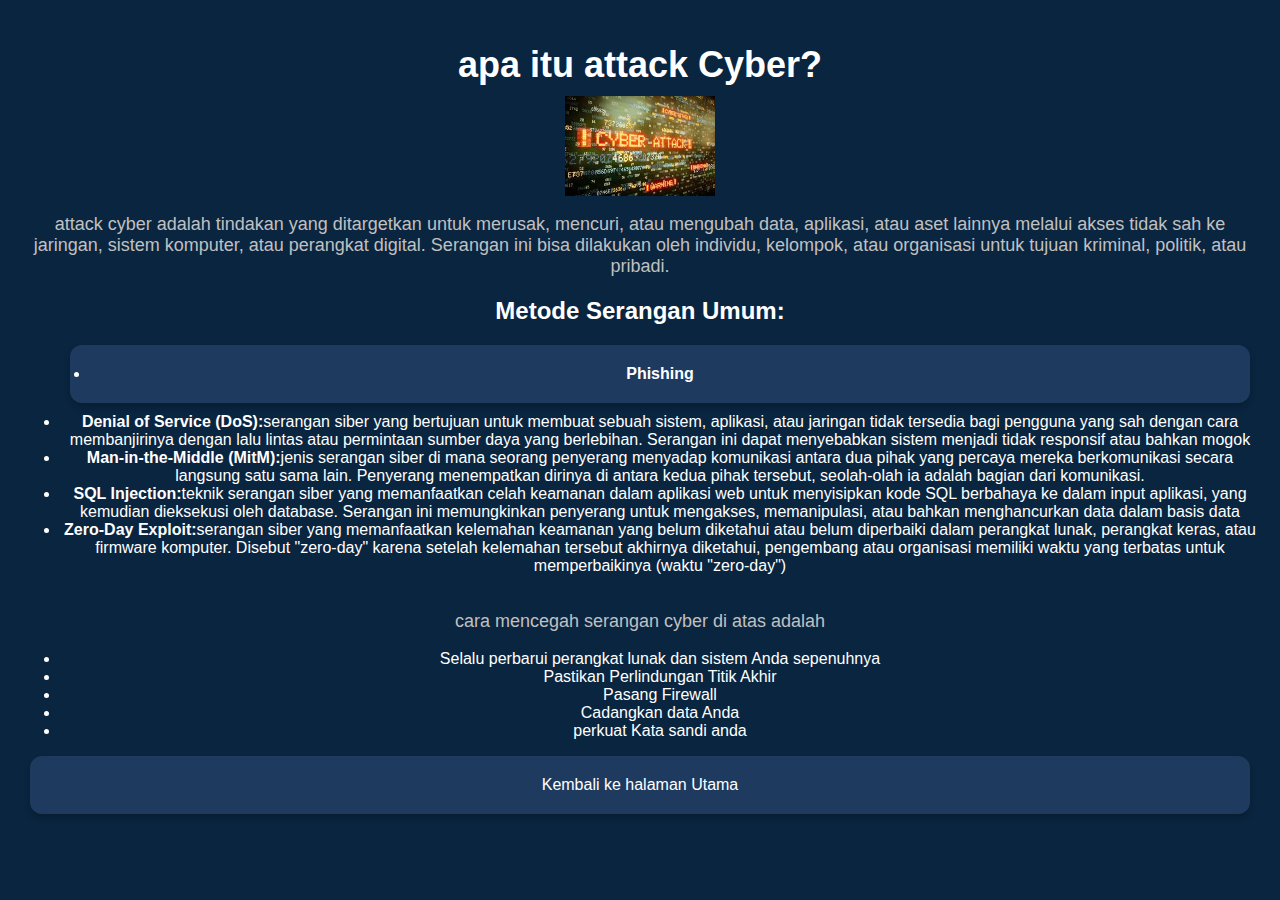
<file: index.html>
<!DOCTYPE html>
<html lang="en">

<head>
  <meta charset="UTF-8">
  <meta name="viewport" content="width=device-width, initial-scale=1">
  <title>Cyber Attacks</title>
  <link rel="stylesheet" href="gaya.css" .css">
</head>

<body>

  <div class="container">
    <h1>apa itu attack Cyber?</h1>
    <img src="asar.jpg" alt="Cyber Attack Illustration" style="width:150px; display:block; margin:auto;">

    <p>attack cyber adalah tindakan yang ditargetkan untuk merusak, mencuri, atau mengubah data, aplikasi, atau aset
      lainnya melalui akses tidak sah ke jaringan, sistem komputer, atau perangkat digital. Serangan ini bisa dilakukan
      oleh individu, kelompok, atau organisasi untuk tujuan kriminal, politik, atau pribadi.
    </p>
    <h2>Metode Serangan Umum:</h2>
    <ul>
      <a href="phising.html" class="card">
        <li><strong>Phishing</strong></li>
      </a>
      <li><strong>Denial of Service (DoS):</strong>serangan siber yang bertujuan untuk membuat sebuah sistem, aplikasi,
        atau jaringan tidak tersedia bagi pengguna yang sah dengan cara membanjirinya dengan lalu lintas atau permintaan
        sumber daya yang berlebihan. Serangan ini dapat menyebabkan sistem menjadi tidak responsif atau bahkan mogok
      </li>
      <li><strong>Man-in-the-Middle (MitM):</strong>jenis serangan siber di mana seorang penyerang menyadap komunikasi
        antara dua pihak yang percaya mereka berkomunikasi secara langsung satu sama lain. Penyerang menempatkan dirinya
        di antara kedua pihak tersebut, seolah-olah ia adalah bagian dari komunikasi.
      </li>
      <li><strong>SQL Injection:</strong>teknik serangan siber yang memanfaatkan celah keamanan dalam aplikasi web untuk
        menyisipkan kode SQL berbahaya ke dalam input aplikasi, yang kemudian dieksekusi oleh database. Serangan ini
        memungkinkan penyerang untuk mengakses, memanipulasi, atau bahkan menghancurkan data dalam basis data</li>
      <li><strong>Zero-Day Exploit:</strong>serangan siber yang memanfaatkan kelemahan keamanan yang belum diketahui
        atau belum diperbaiki dalam perangkat lunak, perangkat keras, atau firmware komputer. Disebut "zero-day" karena
        setelah kelemahan tersebut akhirnya diketahui, pengembang atau organisasi memiliki waktu yang terbatas untuk
        memperbaikinya (waktu "zero-day")</li><br>
    </ul>

    <p>cara mencegah serangan cyber di atas adalah</p>
    <ul>
      <li>Selalu perbarui perangkat lunak dan sistem Anda sepenuhnya </li>
      <li>Pastikan Perlindungan Titik Akhir</li>
      <li>Pasang Firewall</li>
      <li>Cadangkan data Anda</li>
      <li>perkuat Kata sandi anda</li>
    </ul>

    <a href="tampilan.html" class="card">Kembali ke halaman Utama</a>
  </div>

</body>

</html>
</file>
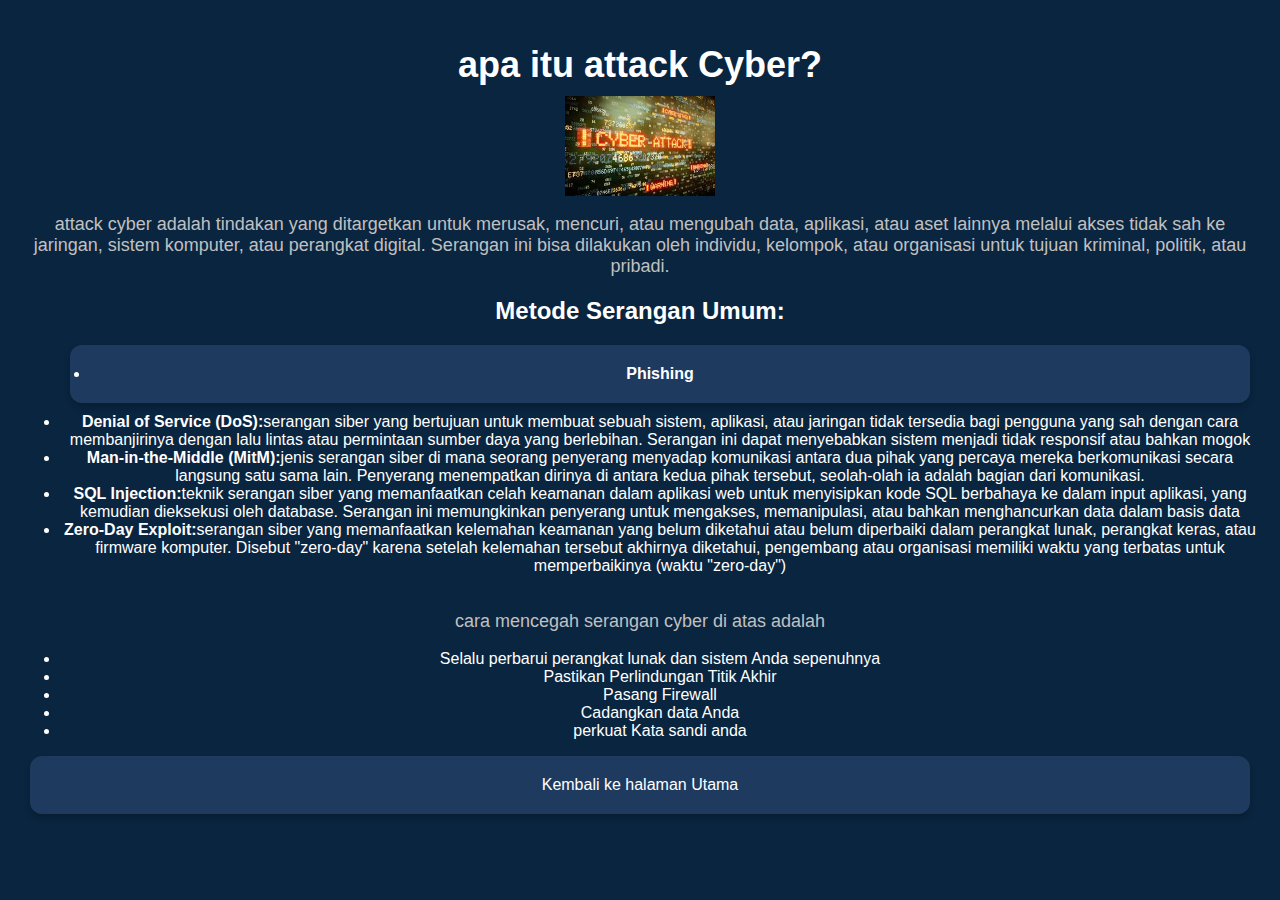
<file: attack.html>
<!DOCTYPE html>
<html lang="en">

<head>
  <meta charset="UTF-8">
  <meta name="viewport" content="width=device-width, initial-scale=1">
  <title>Cyber Attacks</title>
  <link rel="stylesheet" href="gaya.css" .css">
</head>

<body>

  <div class="container">
    <h1>apa itu attack Cyber?</h1>
    <img src="asar.jpg" alt="Cyber Attack Illustration" style="width:150px; display:block; margin:auto;">

    <p>attack cyber adalah tindakan yang ditargetkan untuk merusak, mencuri, atau mengubah data, aplikasi, atau aset
      lainnya melalui akses tidak sah ke jaringan, sistem komputer, atau perangkat digital. Serangan ini bisa dilakukan
      oleh individu, kelompok, atau organisasi untuk tujuan kriminal, politik, atau pribadi.
    </p>
    <h2>Metode Serangan Umum:</h2>
    <ul>
      <a href="phising.html" class="card">
        <li><strong>Phishing</strong></li>
      </a>
      <li><strong>Denial of Service (DoS):</strong>serangan siber yang bertujuan untuk membuat sebuah sistem, aplikasi,
        atau jaringan tidak tersedia bagi pengguna yang sah dengan cara membanjirinya dengan lalu lintas atau permintaan
        sumber daya yang berlebihan. Serangan ini dapat menyebabkan sistem menjadi tidak responsif atau bahkan mogok
      </li>
      <li><strong>Man-in-the-Middle (MitM):</strong>jenis serangan siber di mana seorang penyerang menyadap komunikasi
        antara dua pihak yang percaya mereka berkomunikasi secara langsung satu sama lain. Penyerang menempatkan dirinya
        di antara kedua pihak tersebut, seolah-olah ia adalah bagian dari komunikasi.
      </li>
      <li><strong>SQL Injection:</strong>teknik serangan siber yang memanfaatkan celah keamanan dalam aplikasi web untuk
        menyisipkan kode SQL berbahaya ke dalam input aplikasi, yang kemudian dieksekusi oleh database. Serangan ini
        memungkinkan penyerang untuk mengakses, memanipulasi, atau bahkan menghancurkan data dalam basis data</li>
      <li><strong>Zero-Day Exploit:</strong>serangan siber yang memanfaatkan kelemahan keamanan yang belum diketahui
        atau belum diperbaiki dalam perangkat lunak, perangkat keras, atau firmware komputer. Disebut "zero-day" karena
        setelah kelemahan tersebut akhirnya diketahui, pengembang atau organisasi memiliki waktu yang terbatas untuk
        memperbaikinya (waktu "zero-day")</li><br>
    </ul>

    <p>cara mencegah serangan cyber di atas adalah</p>
    <ul>
      <li>Selalu perbarui perangkat lunak dan sistem Anda sepenuhnya </li>
      <li>Pastikan Perlindungan Titik Akhir</li>
      <li>Pasang Firewall</li>
      <li>Cadangkan data Anda</li>
      <li>perkuat Kata sandi anda</li>
    </ul>

    <a href="tampilan.html" class="card">Kembali ke halaman Utama</a>
  </div>

</body>

</html>
</file>
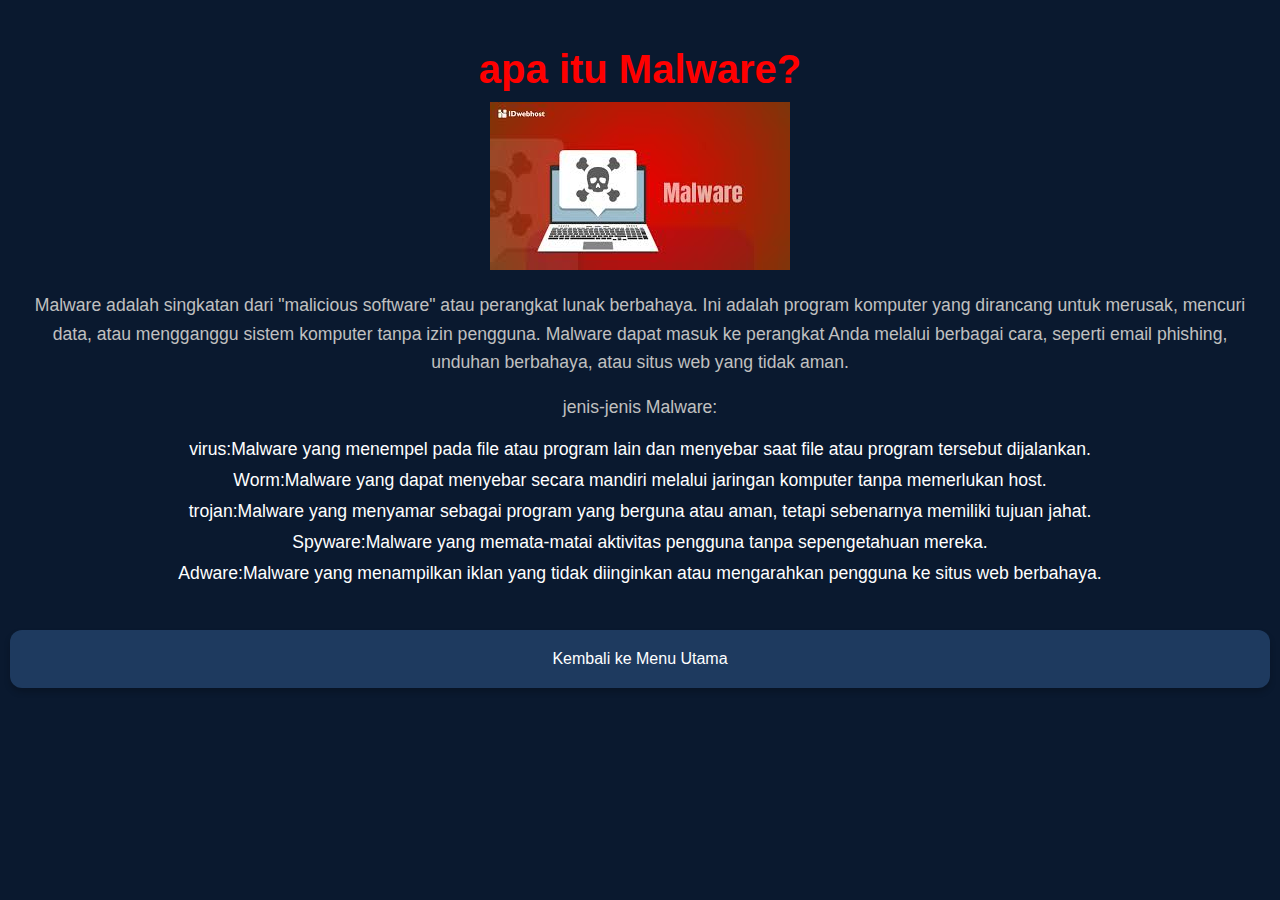
<file: malware.html>
<!DOCTYPE html>
<html lang="en">
<head>
  <meta charset="UTF-8">
  <meta name="viewport" content="width=device-width, initial-scale=1">
  <title>Malware</title>
  <link rel="stylesheet" href="gaya.css">
  <style>
 body {
    font-family: Arial, sans-serif;
    background-color: #0a192f;
    color: #ffffff;
    margin: 0;
    padding: 0;
}

h1 {
    text-align: center;
    font-size: 2.5em;
    color: #ff0000;
}

p {
    font-size: 1.1em;
    line-height: 1.6;
}

ul {
    list-style-type: none;
    padding: 0;
}

li {
    margin: 10px 0;
    font-size: 1.1em;
}
  </style>
</head>
<body>

  <div class="container">
    <h1>apa itu Malware?</h1>
    <img src="Untitled.jpg" alt="Malware Virus Illustration">
    <p>Malware adalah singkatan dari "malicious software" atau perangkat lunak berbahaya. Ini adalah program komputer yang dirancang untuk merusak, mencuri data, atau mengganggu sistem komputer tanpa izin pengguna. Malware dapat masuk ke perangkat Anda melalui berbagai cara, seperti email phishing, unduhan berbahaya, atau situs web yang tidak aman. 
    </p>
    <p>jenis-jenis Malware:</p>
<ul>
  <li>virus:Malware yang menempel pada file atau program lain dan menyebar saat file atau program tersebut dijalankan.</li>
  <li>Worm:Malware yang dapat menyebar secara mandiri melalui jaringan komputer tanpa memerlukan host.</li>
  <li>trojan:Malware yang menyamar sebagai program yang berguna atau aman, tetapi sebenarnya memiliki tujuan jahat.</li>
  <li>Spyware:Malware yang memata-matai aktivitas pengguna tanpa sepengetahuan mereka.</li>
  <li>Adware:Malware yang menampilkan iklan yang tidak diinginkan atau mengarahkan pengguna ke situs web berbahaya.</li>
</ul>
</div>

<a href="index.html" class="card">Kembali ke Menu Utama</a>
</file>
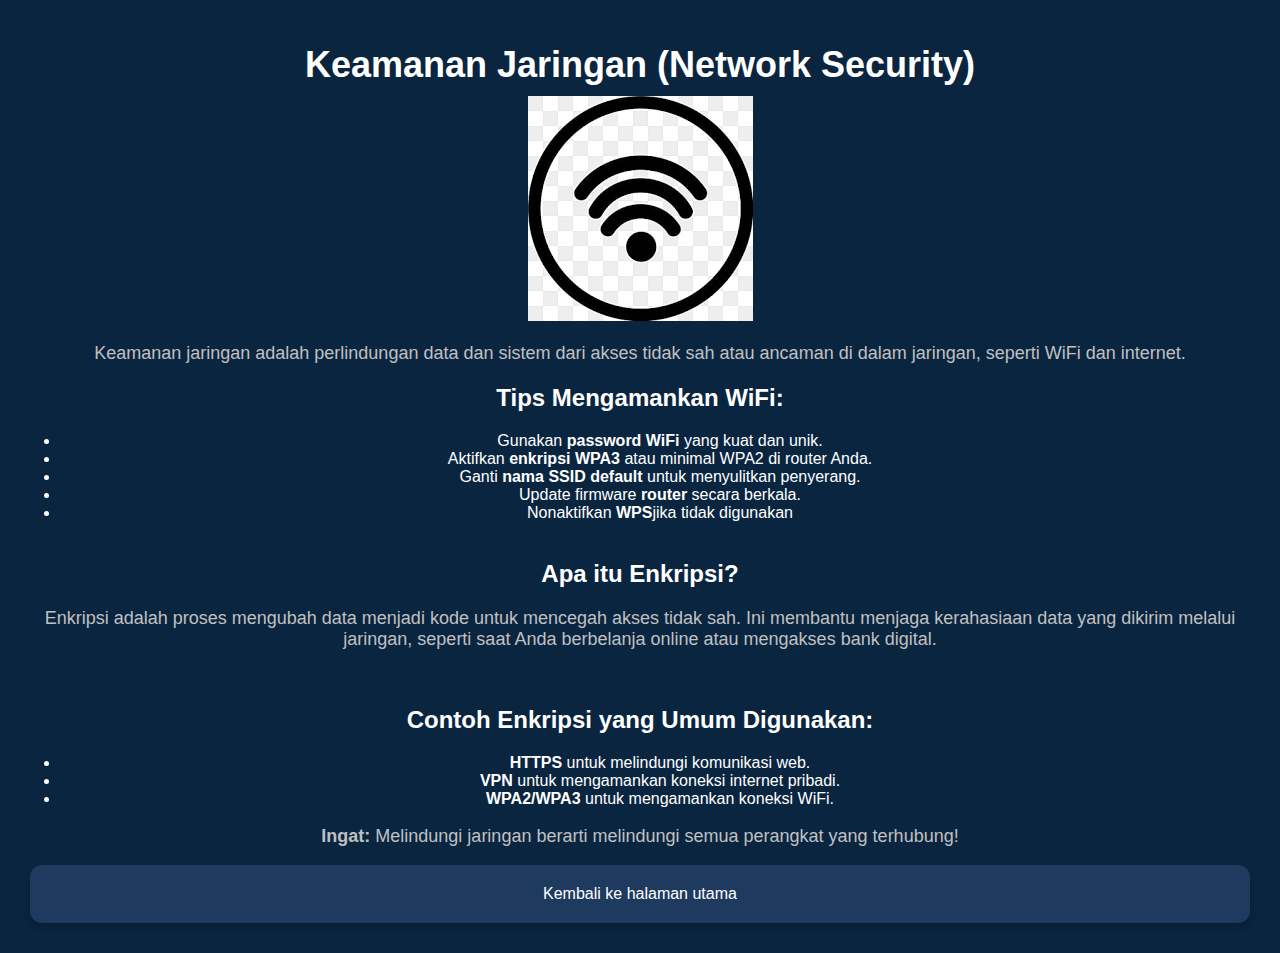
<file: network.html>
<!DOCTYPE html>
<html lang="id">
<head>
  <meta charset="UTF-8">
  <meta name="viewport" content="width=device-width, initial-scale=1">
  <title>Keamanan Jaringan</title>
  <link rel="stylesheet" href="gaya.css">
</head>
<body>

  <div class="container">
    <h1>Keamanan Jaringan (Network Security)</h1>

    <img src="Untitled3.png" alt="Ilustrasi Keamanan Jaringan">

    <p>Keamanan jaringan adalah perlindungan data dan sistem dari akses tidak sah atau ancaman di dalam jaringan, seperti WiFi dan internet.</p>

    <h2>Tips Mengamankan WiFi:</h2>
    <ul>
      <li>Gunakan <strong>password WiFi</strong> yang kuat dan unik.</li>
      <li>Aktifkan <strong>enkripsi WPA3</strong> atau minimal WPA2 di router Anda.</li>
      <li>Ganti <strong>nama SSID default</strong> untuk menyulitkan penyerang.</li>
      <li>Update firmware <strong>router</strong> secara berkala.</li>
      <li>Nonaktifkan <strong>WPS</strong>jika tidak digunakan</li></br>
    </ul>

    <h2>Apa itu Enkripsi?</h2>
    <p>Enkripsi adalah proses mengubah data menjadi kode untuk mencegah akses tidak sah. Ini membantu menjaga kerahasiaan data yang dikirim melalui jaringan, seperti saat Anda berbelanja online atau mengakses bank digital.</p><br>

    <h2>Contoh Enkripsi yang Umum Digunakan:</h2>
    <ul>
      <li><strong>HTTPS</strong> untuk melindungi komunikasi web.</li>
      <li><strong>VPN</strong> untuk mengamankan koneksi internet pribadi.</li>
      <li><strong>WPA2/WPA3</strong> untuk mengamankan koneksi WiFi.</li>
    </ul>

    <p><strong>Ingat:</strong> Melindungi jaringan berarti melindungi semua perangkat yang terhubung!</p>

    <a href="tampilan.html" class="card">Kembali ke halaman utama</a>
  </div>

</body>
</html>
</file>
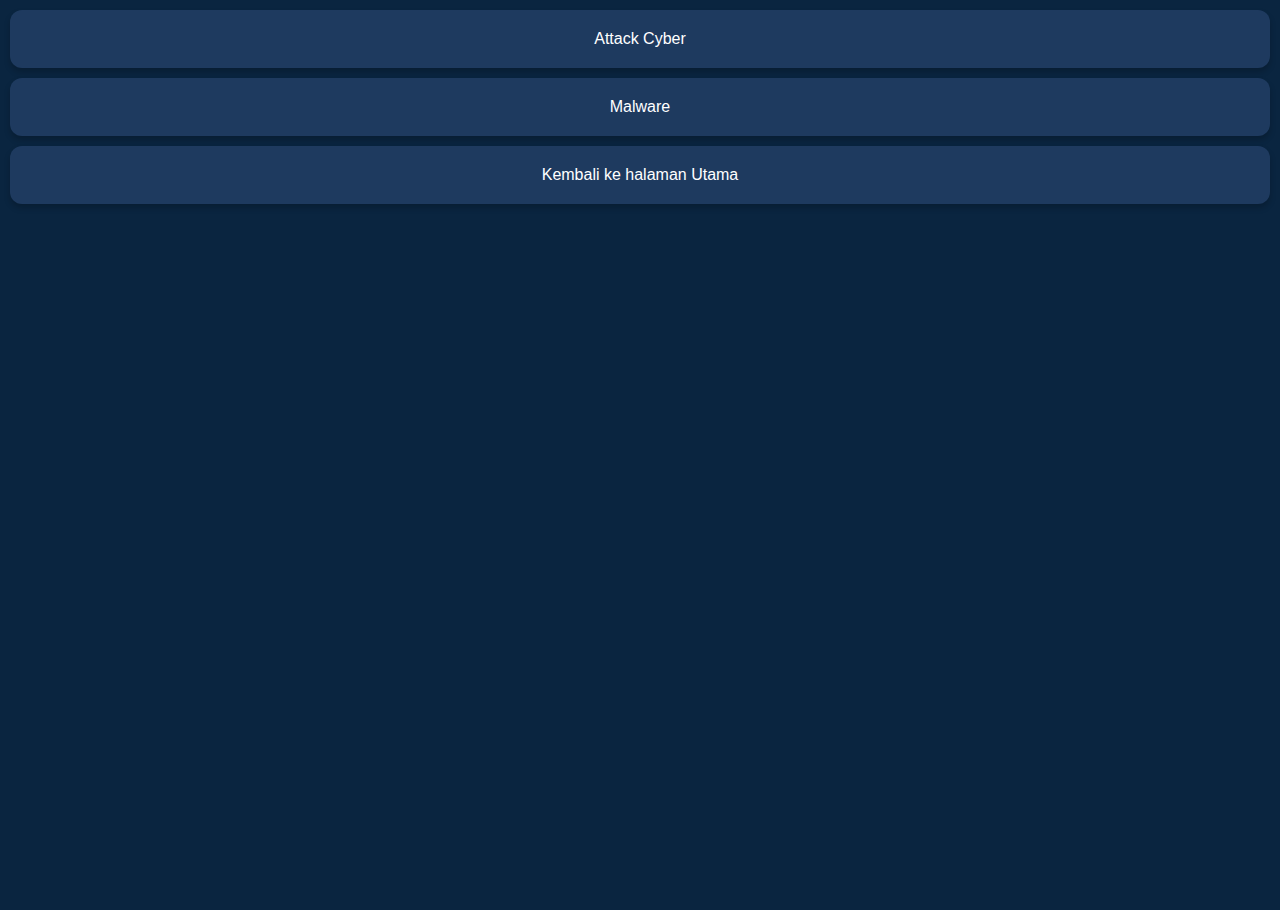
<file: option.html>
<!DOCTYPE html>
<html lang="en">
<head>
  <meta charset="UTF-8">
  <meta name="viewport" content="width=device-width, initial-scale=1">
  <title>Malware</title>
  <link rel="stylesheet" href="gaya.css">
</head>
<body>
  <a href="attack.html" class="card">Attack Cyber</a>
  <a href="malware.html" class="card">Malware</a>
  <a href="tampilan.html" class="card">Kembali ke halaman Utama</a>
</body>
</html>
</file>
<file: gaya.css>
body {
    margin: 0;
    padding: 0;
    font-family: 'Arial', sans-serif;
    background-color: #0a2540;
    color: #ffffff;
    text-align: center;
    margin: 0;
    padding: 0;
    background: #0a2540;
    color: white;
    font-family: Arial, sans-serif;
    height: 100vh;
    }
  
  .container {
    padding: 20px;
  }
  
  h1 {
    margin-bottom: 10px;
    font-size: 36px;
  }
  
  p {
    font-size: 18px;
    color: #c0c0c0;
  }
  
  .card {
    display: block;
    background-color: #1e3a5f;
    padding: 20px;
    margin: 10px;
    border-radius: 12px;
    box-shadow: 0 4px 6px rgba(0, 0, 0, 0.2);
    text-align: center;
    text-decoration: none; /* Hapus garis bawah link */
    color: inherit; /* Biar warnanya gak biru kayak link */
    transition: transform 0.2s, box-shadow 0.2s;
  }
  
  .card:hover {
    transform: translateY(-5px);
    box-shadow: 0 8px 12px rgba(0, 0, 0, 0.3);
  }
  
  .card img {
    width: 50px;
    height: 50px;
  }
  
  .card h2 {
    margin-top: 10px;
    font-size: 24px;
    color: #ffffff;
  }
  
  .card p {
    font-size: 16px;
    color: #a0aec0;
  }

  .bottom-nav {
    position: fixed;
    bottom: 0;
    width: 100%;
    background-color: #1e3a5f;
    display: flex;
    justify-content: space-around;
    padding: 10px 0;
    box-shadow: 0 -2px 10px rgba(0, 0, 0, 0.3);
    border-top-left-radius: 20px;
    border-top-right-radius: 20px;
  }
  
  .nav-item img {
    width: 24px;
    height: 24px;
    filter: invert(100%);
    opacity: 0.8;
    transition: opacity 0.3s;
  }
  
  .nav-item img:hover {
    opacity: 1;
  }

  @media (max-width: 600px) {
    .card {
      width: 90%;
    }
  }

  .bottom-nav {
    position: fixed;
    bottom: 0;
    width: 100%;
    background-color: #1e3a5f;
    display: flex;
    justify-content: space-around;
    align-items: center;
    padding: 10px 0;
    border-top: 1px solid #2e5a88;
  }

  .nav-item img {
      width: 24px;
      height: 24px;
      margin-bottom: 5px;
      width: 24px;
      height: 24px;
      display: block;
      margin: 0 auto 5px;
      text-align: center;
      font-size: 12px;
  }

  .nav-item span {
    font-size: 12px;
    margin-top: 4px;
  }
  
  .nav-item img:hover {
    opacity: 1;
  }

  .nav-item {
    display: flex;
    flex-direction: column;
    align-items: center;
    font-size: 12px;
    color: #fff8f8;
    text-decoration: none;
  }
</file>
